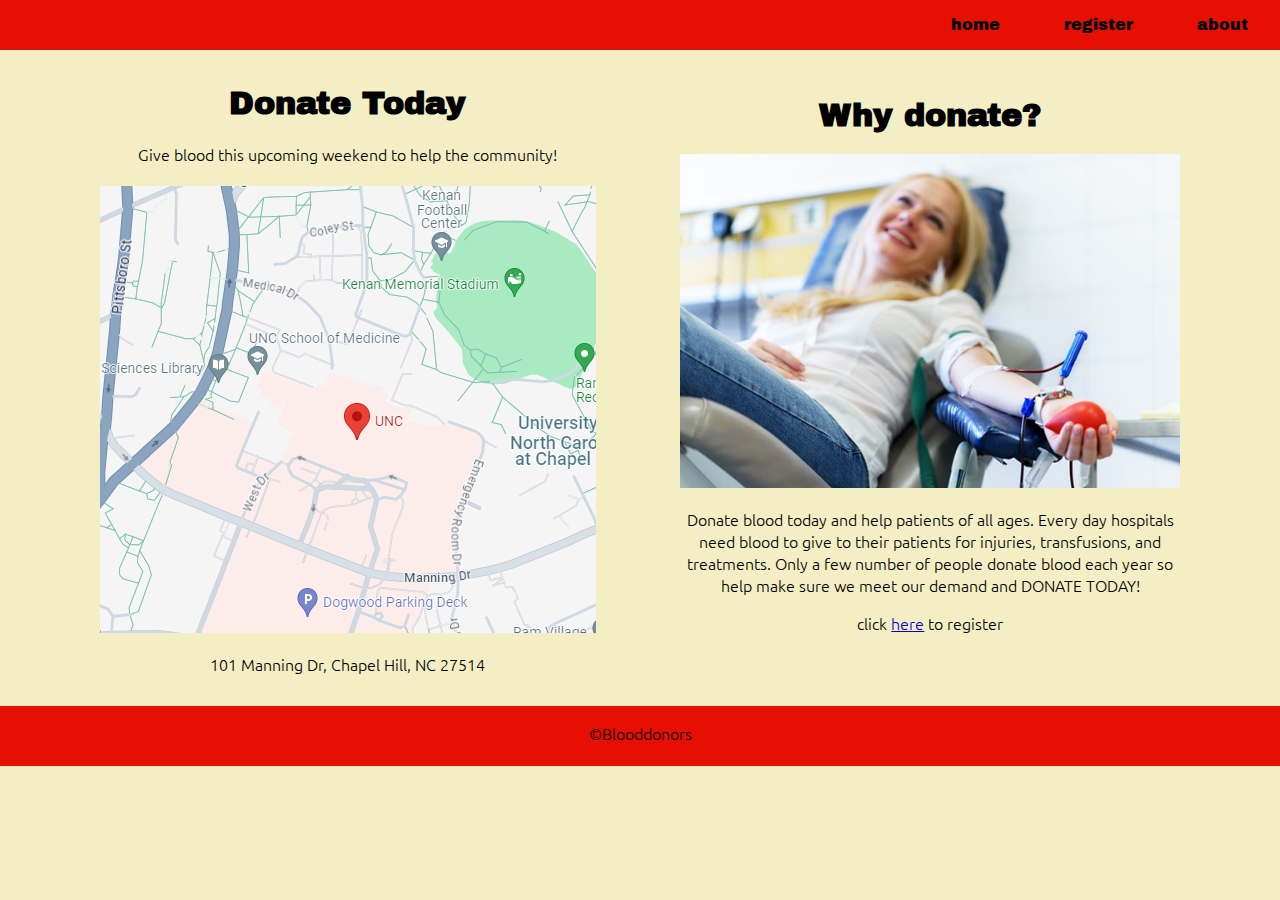
<file: index.html>
<!DOCTYPE html>
<html lang="en">
  <head>
    <meta charset="utf-8">
    <title>Home</title>
    <meta name="author" content="Home">
    <meta name="viewport" content="width=device-width,initial-scale=1">
    <link rel="stylesheet" href="css/styles.css">
    <link rel="stylesheet" href="css/custom.css">
    <script src="js/responsive-nav.js"></script>
    <link rel="preconnect" href="https://fonts.googleapis.com">
<link rel="preconnect" href="https://fonts.gstatic.com" crossorigin>
<link rel="preconnect" href="https://fonts.googleapis.com">
<link rel="preconnect" href="https://fonts.gstatic.com" crossorigin>
<link href="https://fonts.googleapis.com/css2?family=Archivo+Black&family=Bree+Serif&family=Josefin+Sans:ital,wght@0,100..700;1,100..700&family=Roboto+Condensed:ital,wght@0,100..900;1,100..900&family=Ubuntu:ital,wght@0,300;0,400;0,500;0,700;1,300;1,400;1,500;1,700&display=swap" rel="stylesheet">
  </head>
  <body>
    <header>
      <nav class="nav-collapse"> 
            
        <ul>
          <li class="menu-item"><a href="index.html" data-scroll>home</a></li>
          <li class="menu-item"><a href="register.html" data-scroll>register</a></li>
          <li class="menu-item"><a href="about.html" data-scroll>about</a></li>
    
        </ul>
      </nav>
    </header>

  <main>
    <div class = 'title-container'>
      <h1> Donate Today</h1>
      <h4> Give blood this upcoming weekend to help the community!</h4>
        <div>
      <img  src ="hospital.png" alt = "map of hospital">
      <p> 101 Manning Dr, Chapel Hill, NC 27514 </p>
    </div>
  </div>



    <div class = why-container>
      <h1> Why donate? </h1>
      <img class = "bloodimg" src = "blood-donation.jpg" alt = "girl donating blood">
      <p> Donate blood today and help patients of all ages. 
        Every day hospitals need blood to give to their patients for injuries, transfusions, and treatments.
        Only a few number of people donate blood each year so help make sure we meet our demand and DONATE TODAY!
      </p>
      <p> click <a href = "register.html">here</a> to register</p>
    </div>
  </main>

  <footer>
    <p>&copyBlooddonors</p>
  </footer>
    <script src="js/fastclick.js"></script>
    <script src="js/scroll.js"></script>
    <script src="js/fixed-responsive-nav.js"></script>
  </body>
</html>
</file>
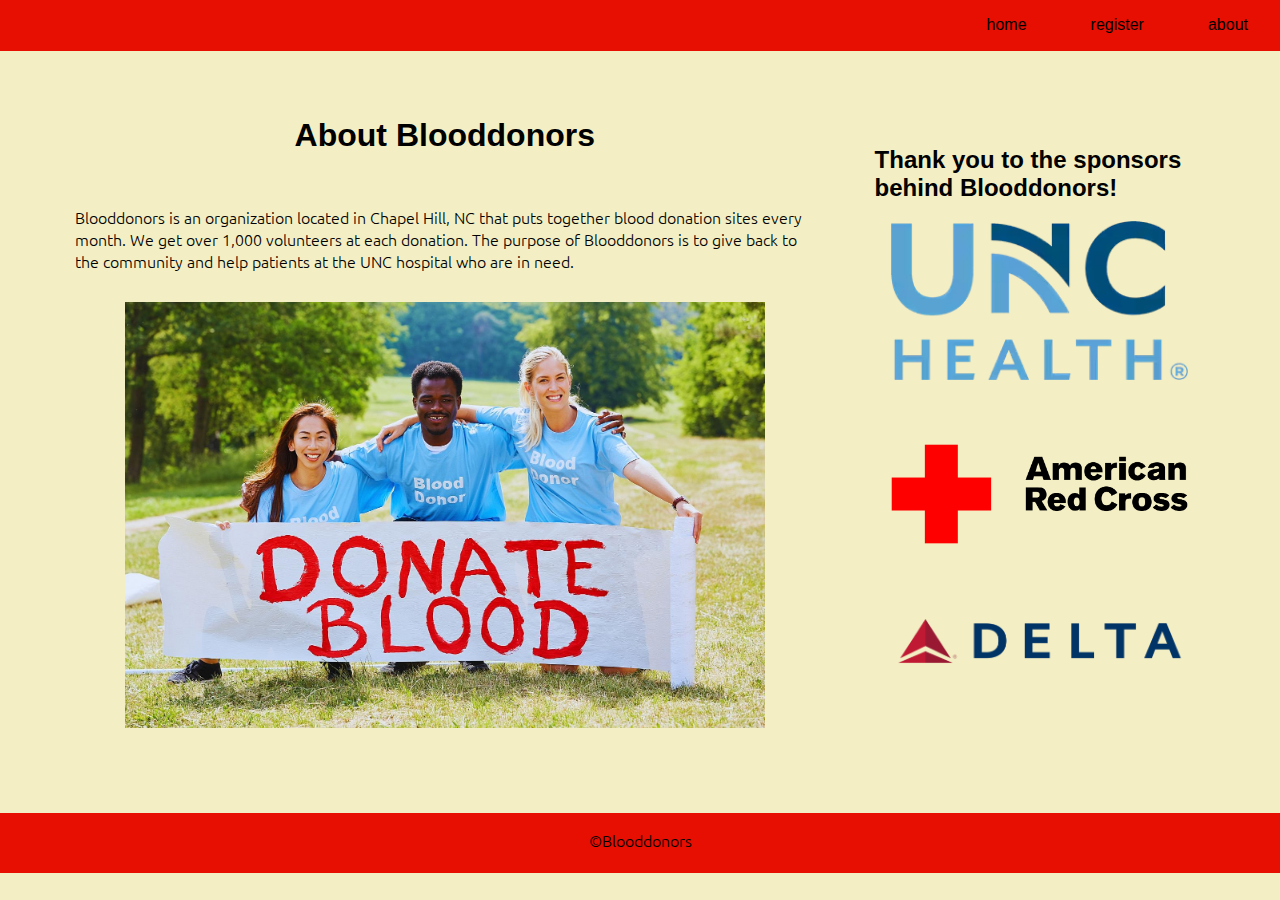
<file: about.html>
<!DOCTYPE html>
<html lang="en">
  <head>
    <meta charset="utf-8">
    <title>About</title>
    <meta name="author" content="About">
    <meta name="viewport" content="width=device-width,initial-scale=1">
    <link rel="stylesheet" href="css/styles.css">
    <link rel="stylesheet" href="css/custom.css">
    <script src="js/responsive-nav.js"></script>
    <link rel="preconnect" href="https://fonts.googleapis.com">
<link rel="preconnect" href="https://fonts.gstatic.com" crossorigin>
<link href="https://fonts.googleapis.com/css2?family=Bree+Serif&family=Josefin+Sans:ital,wght@0,100..700;1,100..700&family=Roboto+Condensed:ital,wght@0,100..900;1,100..900&family=Ubuntu:ital,wght@0,300;0,400;0,500;0,700;1,300;1,400;1,500;1,700&display=swap" rel="stylesheet">
  </head>
  <body>
    <header>
      <nav class="nav-collapse"> 
            
        <ul>
          <li class="menu-item"><a href="index.html" data-scroll>home</a></li>
          <li class="menu-item"><a href="register.html" data-scroll>register</a></li>
          <li class="menu-item"><a href="about.html" data-scroll>about</a></li>
    
        </ul>
      </nav>
    </header>

  <main>
    <div class = "blooddonors">
    <div class = "aboutbd">
        <h1> About Blooddonors</h1>
        <p class ="abouttext"> Blooddonors is an organization located in Chapel Hill, NC that 
        puts together blood donation sites every month. We get over 1,000 volunteers
        at each donation. The purpose of Blooddonors is to give back to the community 
        and help patients at the UNC hospital who are in need.
        </p>

        <div class = "blooddonors-pic">
        <img class = "signimg" src = "donateblood.jpg" alt = "donate blood sign">
        </div>
    </div>
    <div class = "sponsors">
        <h2> Thank you to the sponsors behind Blooddonors!</h2>
        <div class = "sponsors-img">
        <img class = img1 src = "unchealth.avif" alt = "unchealth logo"> 
        <img class = img2 src = "red-cross.png" alt = "american red cross logo"> 
        <img class = img3 src = "delta.png" alt = "delta logo"> 
        </div>
    </div>
</div>
  </main>

  <footer>
    <p>&copyBlooddonors</p>
  </footer>
    <script src="js/fastclick.js"></script>
    <script src="js/scroll.js"></script>
    <script src="js/fixed-responsive-nav.js"></script>
  </body>
</html>
</file>
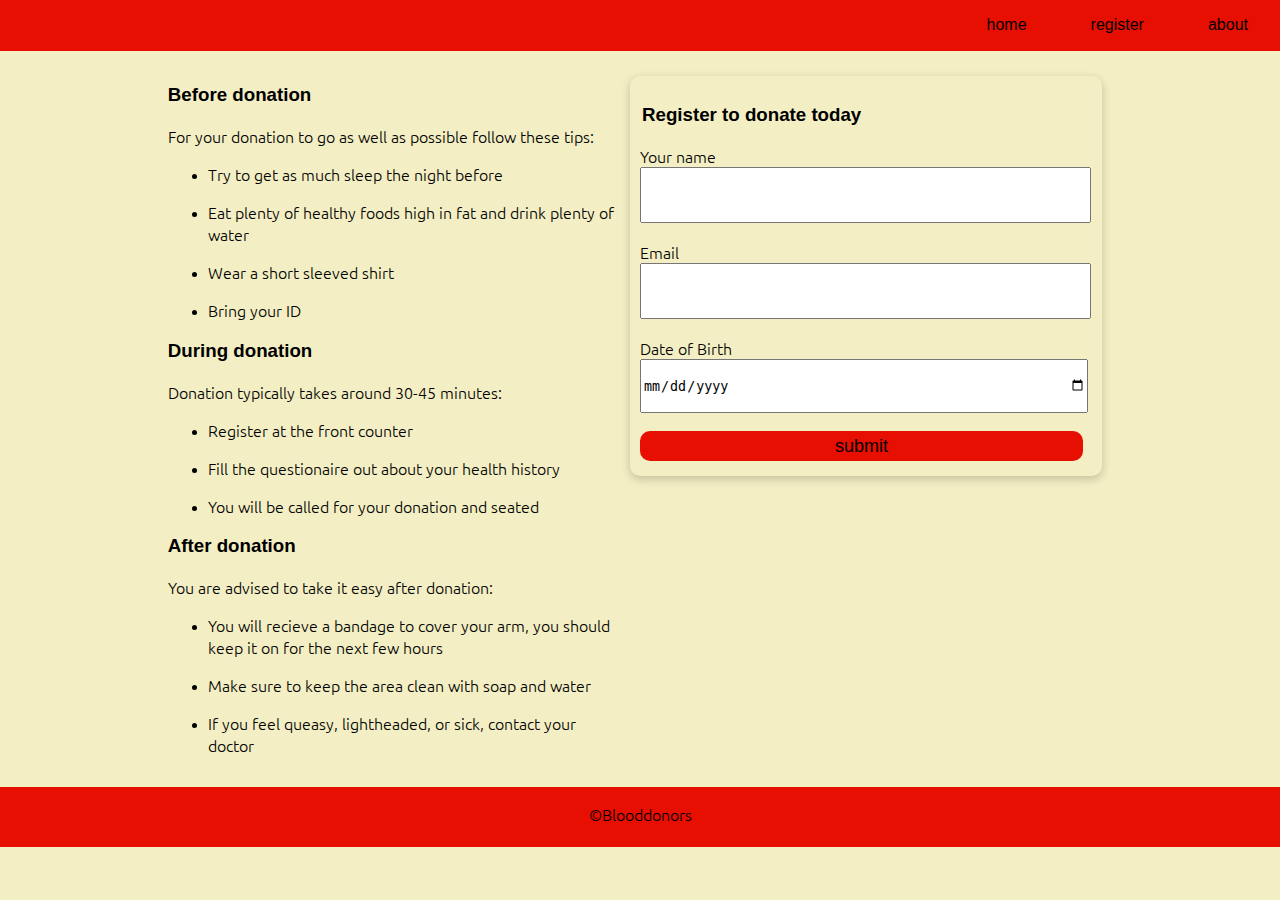
<file: register.html>
<!DOCTYPE html>
<html lang="en">
  <head>
    <meta charset="utf-8">
    <title>Registration</title>
    <meta name="author" content="Registration">
    <meta name="viewport" content="width=device-width,initial-scale=1">
    <link rel="stylesheet" href="css/styles.css">
    <link rel="stylesheet" href="css/custom.css">
    <script src="js/responsive-nav.js"></script>
    <link rel="preconnect" href="https://fonts.googleapis.com">
<link rel="preconnect" href="https://fonts.gstatic.com" crossorigin>
<link href="https://fonts.googleapis.com/css2?family=Bree+Serif&family=Josefin+Sans:ital,wght@0,100..700;1,100..700&family=Roboto+Condensed:ital,wght@0,100..900;1,100..900&family=Ubuntu:ital,wght@0,300;0,400;0,500;0,700;1,300;1,400;1,500;1,700&display=swap" rel="stylesheet">
    </head>
    <body>
    <header>
        <nav class="nav-collapse"> 
            
        <ul>
            <li class="menu-item"><a href="index.html" data-scroll>home</a></li>
            <li class="menu-item"><a href="register.html" data-scroll>register</a></li>
            <li class="menu-item"><a href="about.html" data-scroll>about</a></li>
    
        </ul>
        </nav>
    </header>

    <main>
        <div class = "what-container">
            <div class = "bullet-points">
                <h3> Before donation</h3>
                <p> For your donation to go as well as possible follow these tips:</p>
                <ul>
                    <li><p>Try to get as much sleep the night before</p></li>
                    <li><p>Eat plenty of healthy foods high in fat and drink plenty of water </p></li>
                    <li><p>Wear a short sleeved shirt </p></li>
                    <li><p>Bring your ID</p></li>
                </ul>

                <h3> During donation</h3>
                <p> Donation typically takes around 30-45 minutes:</p>
                <ul>
                    <li><p>Register at the front counter </p></li>
                    <li><p>Fill the questionaire out about your health history </p></li>
                    <li><p>You will be called for your donation and seated </p></li>
                </ul>

                <h3> After donation</h3>
                <p> You are advised to take it easy after donation:</p>
                <ul>
                    <li><p>You will recieve a bandage to cover your arm, you should keep it on for the next few hours </p></li>
                    <li><p>Make sure to keep the area clean with soap and water </p></li>
                    <li><p>If you feel queasy, lightheaded, or sick, contact your doctor</p></li>
                </ul>
            </div>
    <form method="post" action="contact.php">

        <legend>
            <h3>Register to donate today</h3>
        </legend>
        
        <div>
            <label for= "username">
            Your name</label>
            <br>
            <input type="text" name="username" id="username" />
        </div>
        <br>
        
        <div>
            <label for= "email">
            Email
            <br>
            <input type="email" name="email" id="email" value="" required>
            </label>
        </div>
        <br>

        <div>
            <label for ="birthday">
                Date of Birth 
                <br>
                <input type="date" name="birthday" id="birthday"value="" required>
            </label>
            </div>
            <br>
        <button class = "btn" type="submit">
            submit
        </button>
        
        </form>
</div>
    </main>

    <footer>
    <p>&copyBlooddonors</p>
    </footer>
    <script src="js/fastclick.js"></script>
    <script src="js/scroll.js"></script>
    <script src="js/fixed-responsive-nav.js"></script>
    </body>
</html>
</file>
<file: css/styles.css>
html,
body {
  margin: 0;
  padding: 0;
  border: 0;
}

a:active,
a:hover {
  outline: 0;
}

@font-face {
  font-family: "responsivenav";
  src: url("../icons/responsivenav.eot");
  src: url("../icons/responsivenav.eot?#iefix") format("embedded-opentype"),
    url("../icons/responsivenav.ttf") format("truetype"),
    url("../icons/responsivenav.woff") format("woff"),
    url("../icons/responsivenav.svg#responsivenav") format("svg");
  font-weight: normal;
  font-style: normal;
}

.nav-toggle {
  text-decoration: none;
  text-indent: -300px;
  position: relative;
  overflow: hidden;
  width: 60px;
  height: 55px;
  float: right;
}

.nav-toggle:before {
  color: black; /* edit this to change the icon color */
  font: normal 28px/55px "responsivenav"; /* edit font-size (28px) to change the icon size */
  text-transform: none;
  text-align: center;
  position: absolute;
  content: "\2261"; /* hamburger icon */
  text-indent: 0;
  width: 100%;
  left: 0;
  top: 0;
}

.nav-toggle.active:before {
  position:absolute;
  right: 0;
  font-size: 24px;
  content: "\78"; /* X/close icon */
}

.nav-collapse ul {
  margin: 0;
  padding: 0;
  display: flex;
  list-style: none;
  flex-direction: column;
  align-items: flex-end;
}

.nav-collapse li {
  display: block;
}
.nav-collapse a{
  font-family: "Archivo Black", sans-serif;
}
.nav-collapse a:hover, a:focus{
  color: white;
}

.js .nav-collapse {
  clip: rect(0 0 0 0);
  max-height: 0;
  position: absolute;
  display: block;
  overflow: hidden;
  zoom: 1;
}

.nav-collapse.opened {
  max-height: 9999px;
}

header {
  left: 0;
  top: 0;
}


.logo {
  text-decoration: none;
  font-weight: bold;
  line-height: 55px;
  padding: 0 20px;
  color: black;
}


.nav-collapse,
.nav-collapse * {
  box-sizing: border-box;
}

.nav-collapse,
.nav-collapse ul {
  list-style: none;
  width: 100%;
  display: flex;
  justify-content: end;
}

.nav-collapse a {
  text-decoration: none;
  padding: 0.7em 1em;
  color: black;
  width: 100%;
  display: block;
}

.nav-collapse ul ul a {
  padding-left: 2em;
}

@media screen and (min-width: 768px) {
  .nav-collapse ul {
  flex-direction: row;
  align-items: flex-end;
}
  
  .nav-collapse li {
    width: auto;
  }

  .nav-collapse a {
    padding: 1.02em 2em;
    text-align: center;
    border-top: 0;
    margin: 0;
  }

  .nav-collapse ul ul a {
    display: none;
  }

  .nav-collapse.closed {
    max-height: none;
  }
  .nav-toggle {
    display: none;
  }
}
header{
  background-color: #E70E02;
  min-height: 50px;
}
</file>
<file: css/custom.css>
html,
body {
    margin: 0;
    padding: 0;
    border: 0;
    background-color: #F3EEC3;
}
h1, h2, h3{
    font-family: "Archivo Black", sans-serif;
}
h4, p, label{
    font-family: "Ubuntu", sans-serif;
    font-weight: 300;
    font-style: normal;
}
main{
    display:flex;
    flex-direction: column;
    align-items: center;
    margin: 15px;
}
.title-container{
    text-align: center;
}
.why-container{
    text-align: center;
    margin-bottom: 30px;
}
img{
    width: 100%;
}
footer{
    background-color: #E70E02;
    height: 60px;
    display:flex;
    justify-content: space-around;
}
.what-container{
    margin: 20px;
    display:flex;
    flex-direction: column;
}
form{
    margin-top: 20px;
    margin: 10px;
    height: 380px;
    box-shadow: 0 3px 10px rgb(0 0 0 / 0.2);
    border-radius: 10px;
    padding: 10px;
}
input{
    height: 50px;
    width: 98%;
}
button{
    height: 30px;
    width: 98%;
    background-color:#E70E02;
    border-style: none;
    border-radius: 10px;
    font-family:"Archivo Black", sans-serif;
    font-size: large;
}
button:hover, button:focus{
    box-shadow: 0 3px 10px #E70E02;;
}
.aboutbd{
    display: flex;
    flex-direction: column;
    align-items: center;
}
.blooddonors-pic{
    height: 350px;
    width: 90%;
}

.sponsors{
    padding: 20px;
    display: flex;
    flex-direction: column;
    align-items: center;
}
.sponsors-img{
    width: 90%;
}
.img1{
    margin-bottom: 60px;
}



@media screen and (min-width: 680px){
    main{
        flex-direction: row;
        justify-content: space-evenly;
    }
    .bloodimg{
        width: 100%;
    }
    .why-container{
        width: 40%;
        margin-top: 0px;
    }
    .what-container{
        flex-direction: row;
        margin: 0px;
    }
    .bullet-points{ 
        width: 50%;
    }
    form{
        width: 50%;
    }
    .blooddonors{
        display:flex;
        flex-direction: row;
        padding: 30px;
    }
    .blooddonors-pic{
        width: 80%;
    }
    .sponsors{
        padding: 30px;
        width: 70%;
    }
    .abouttext{
        margin: 30px;
    }
}
</file>
